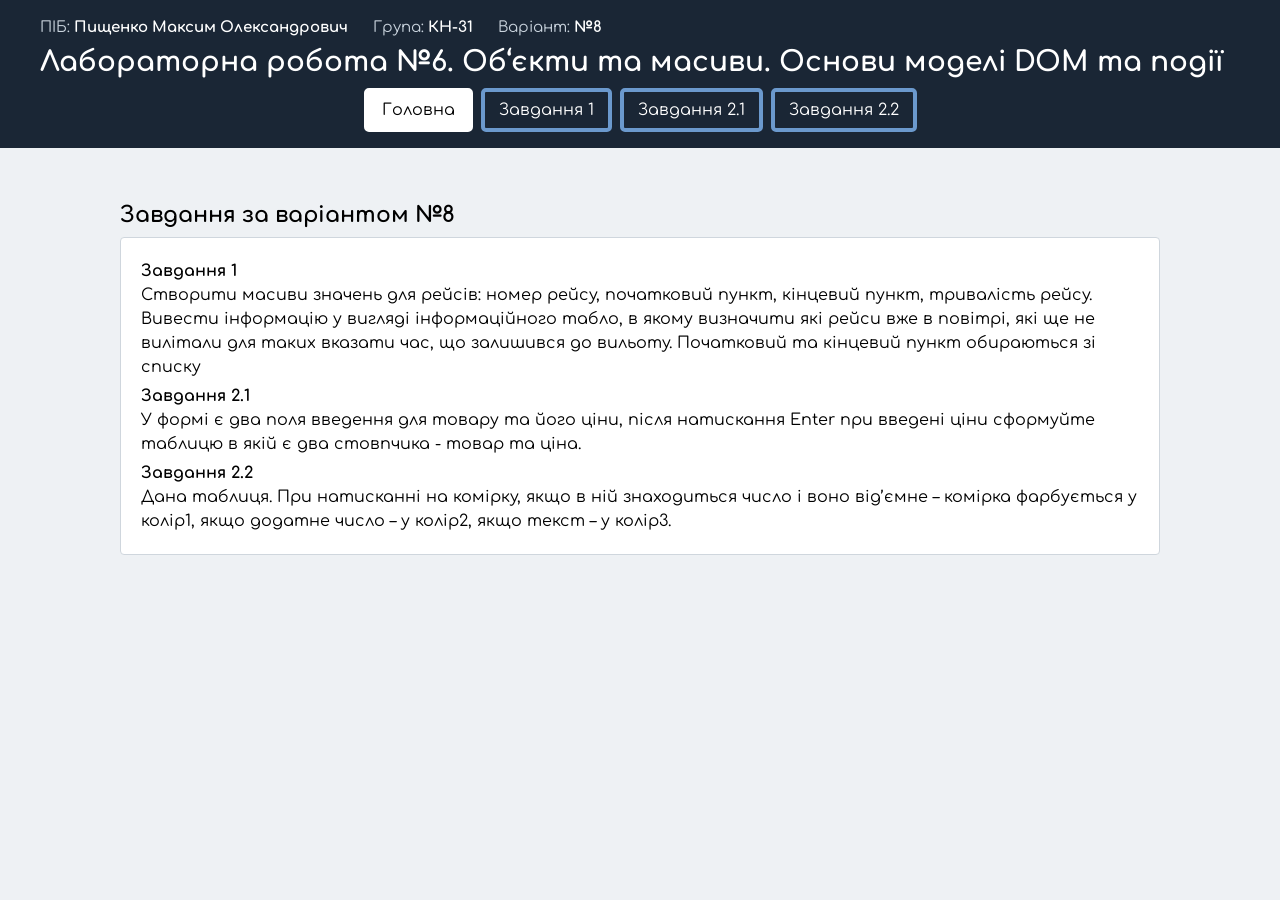
<file: index.html>
<!DOCTYPE html>
<html lang="uk">
<head>
    <meta charset="UTF-8">
    <meta name="viewport" content="width=device-width, initial-scale=1.0">
    <title>ЛР№6</title>
    <link rel="stylesheet" href="style.css">
</head>

<body>
    <header class="site-header">
        <div class="student">
            <span>ПІБ: <strong>Пищенко Максим Олександрович</strong></span>
            <span>Група: <strong>КН-31</strong></span>
            <span>Варіант: <strong>№8</strong></span>
        </div>

        <h1>Лабораторна робота №6. Об‘єкти та масиви. Основи моделі DOM та події</h1>

        <nav class="nav">
            <a href="index.html" class="active">Головна</a>
            <a href="task1.html">Завдання 1</a>
            <a href="task2_1.html">Завдання 2.1</a>
            <a href="task2_2.html">Завдання 2.2</a>
        </nav>
    </header>

    <main>
        <h2>Завдання за варіантом №8</h2>
        <div class="task">
            <p><strong>Завдання 1</strong><br>Створити масиви значень для рейсів: номер рейсу, початковий пункт, кінцевий пункт, тривалість рейсу. Вивести інформацію у вигляді інформаційного табло, в якому визначити які рейси вже в повітрі, які ще не вилітали для таких вказати час, що залишився до вильоту. Початковий та кінцевий пункт обираються зі списку</p>
            <p><strong>Завдання 2.1</strong><br>У формі є два поля введення для товару та його ціни, після натискання Enter при введені ціни сформуйте таблицю в якій є два стовпчика - товар та ціна.</p>
            <p><strong>Завдання 2.2</strong><br>Дана таблиця. При натисканні на комірку, якщо в ній знаходиться число і воно від’ємне – комірка фарбується у колір1, якщо додатне число – у колір2, якщо текст – у колір3.</p>
        </div>
    </main>
</body>

</html>
</file>
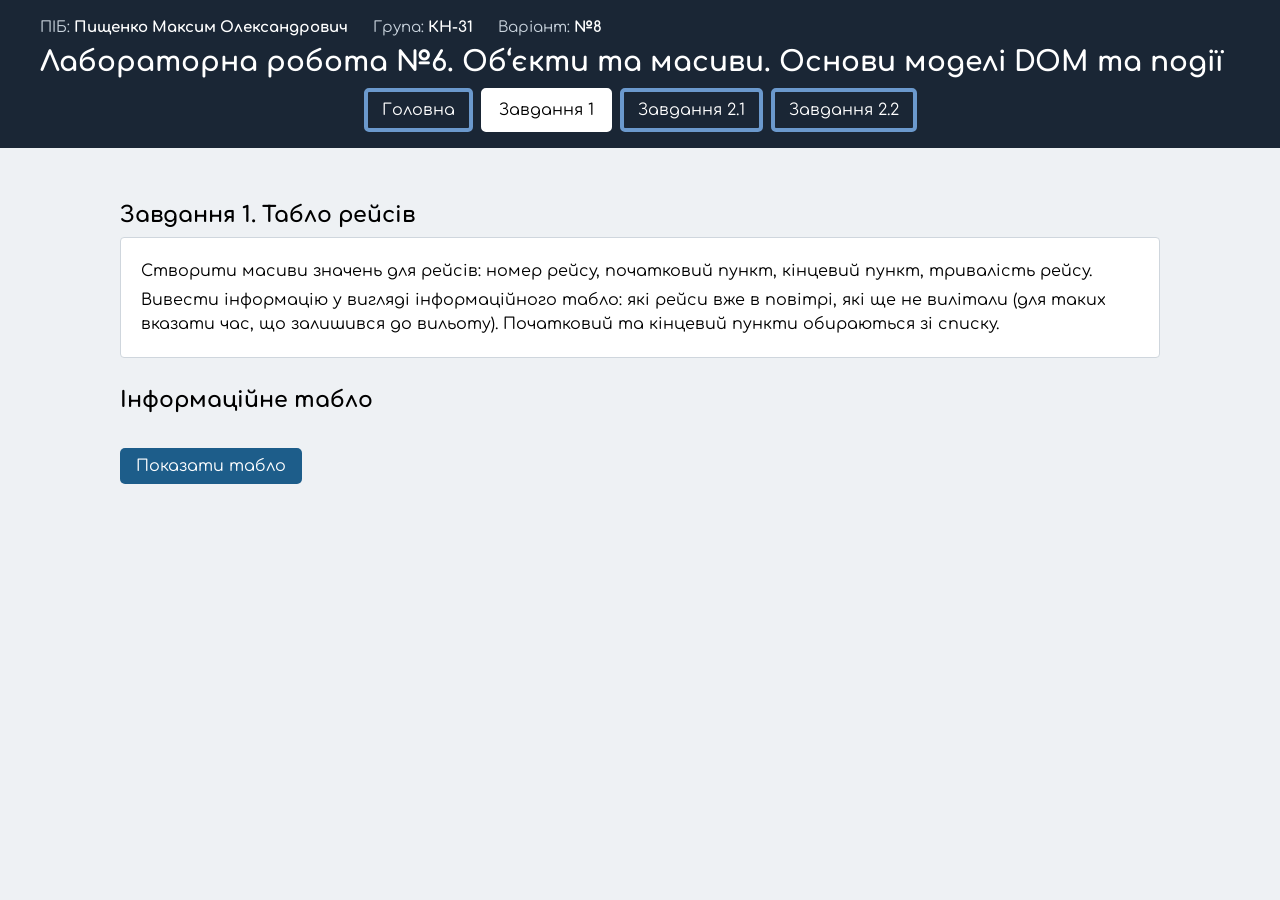
<file: task1.html>
<!DOCTYPE html>
<html lang="uk">
<head>
    <meta charset="UTF-8">
    <meta name="viewport" content="width=device-width, initial-scale=1.0">
    <title>ЛР№6</title>
    <link rel="stylesheet" href="style.css">
</head>

<body>
    <header class="site-header">
        <div class="student">
            <span>ПІБ: <strong>Пищенко Максим Олександрович</strong></span>
            <span>Група: <strong>КН-31</strong></span>
            <span>Варіант: <strong>№8</strong></span>
        </div>

        <h1>Лабораторна робота №6. Об‘єкти та масиви. Основи моделі DOM та події</h1>

        <nav class="nav">
            <a href="index.html">Головна</a>
            <a href="task1.html" class="active">Завдання 1</a>
            <a href="task2_1.html">Завдання 2.1</a>
            <a href="task2_2.html">Завдання 2.2</a>
        </nav>
    </header>

    <main>
        <h2>Завдання 1. Табло рейсів</h2>
        
        <div class="task">
            <p>Створити масиви значень для рейсів: номер рейсу, початковий пункт, кінцевий пункт, тривалість рейсу.</p>
            <p>Вивести інформацію у вигляді інформаційного табло: які рейси вже в повітрі, які ще не вилітали (для таких вказати час, що залишився до вильоту). Початковий та кінцевий пункти обираються зі списку.</p>
        </div>

        <h2>Інформаційне табло</h2>

        <div class="table-wrap" id="result"></div>
        
        <button onclick="ras()">Показати табло</button>
    </main>

    <script src="task1.js"></script>
</body>
</html>
</file>
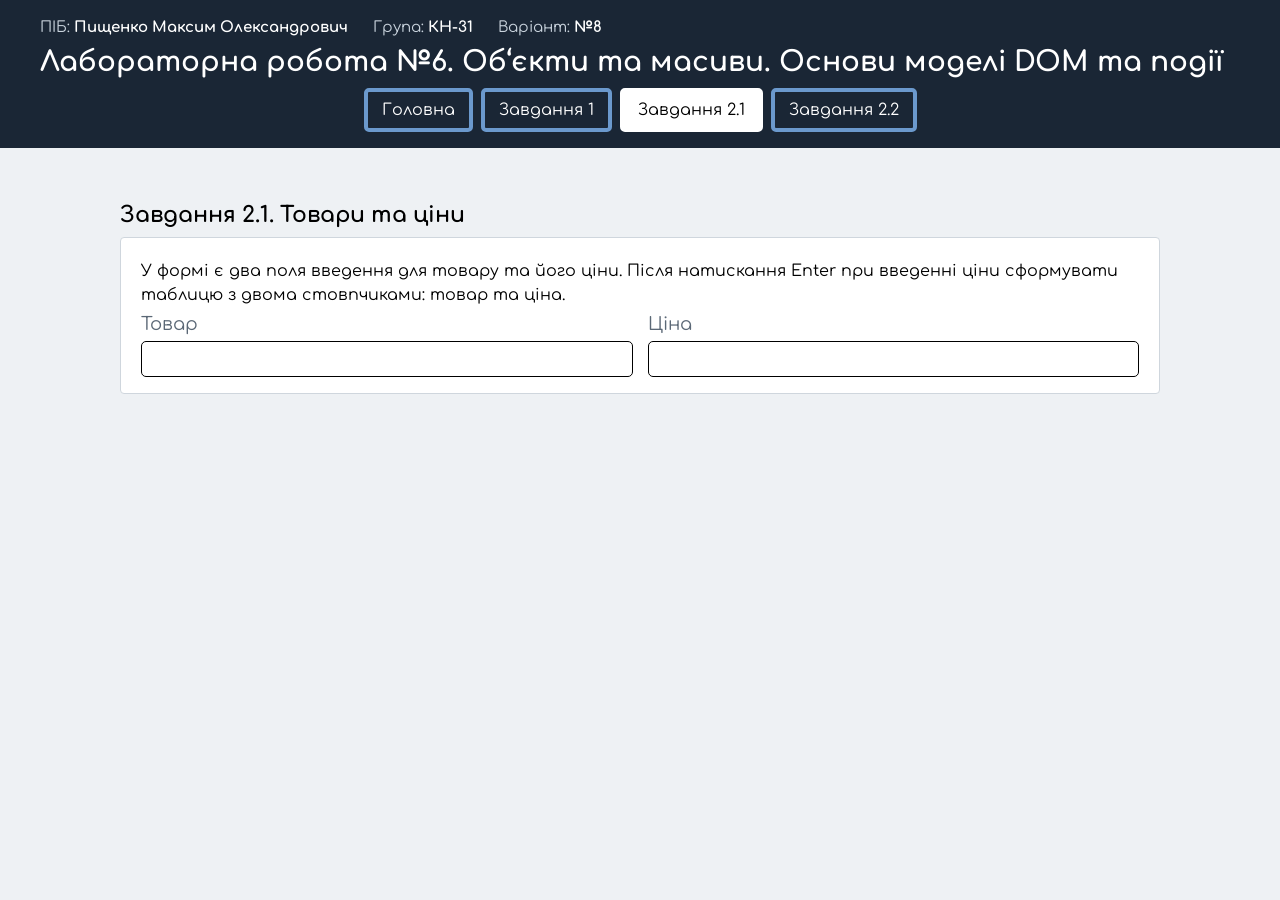
<file: task2_1.html>
<!DOCTYPE html>
<html lang="uk">
<head>
    <meta charset="UTF-8">
    <meta name="viewport" content="width=device-width, initial-scale=1.0">
    <title>ЛР№6</title>
    <link rel="stylesheet" href="style.css">
</head>

<body>
    <header class="site-header">
        <div class="student">
            <span>ПІБ: <strong>Пищенко Максим Олександрович</strong></span>
            <span>Група: <strong>КН-31</strong></span>
            <span>Варіант: <strong>№8</strong></span>
        </div>

        <h1>Лабораторна робота №6. Об‘єкти та масиви. Основи моделі DOM та події</h1>

        <nav class="nav">
            <a href="index.html">Головна</a>
            <a href="task1.html">Завдання 1</a>
            <a href="task2_1.html" class="active">Завдання 2.1</a>
            <a href="task2_2.html">Завдання 2.2</a>
        </nav>
    </header>

    <main>
        <h2>Завдання 2.1. Товари та ціни</h2>

        <div class="task">
            <p>У формі є два поля введення для товару та його ціни. Після натискання Enter при введенні ціни сформувати таблицю з двома стовпчиками: товар та ціна.</p>
            <div class="form-grid">
                <label>Товар <input type="text" id="tovar"></label>
                <label>Ціна <input type="text" id="cina" onkeydown="enter(event)"></label>
            </div>
        </div>
        
        <div class="table-wrap" id="result"></div>
    </main>

    <script src="task2_1.js"></script>
</body>

</html>
</file>
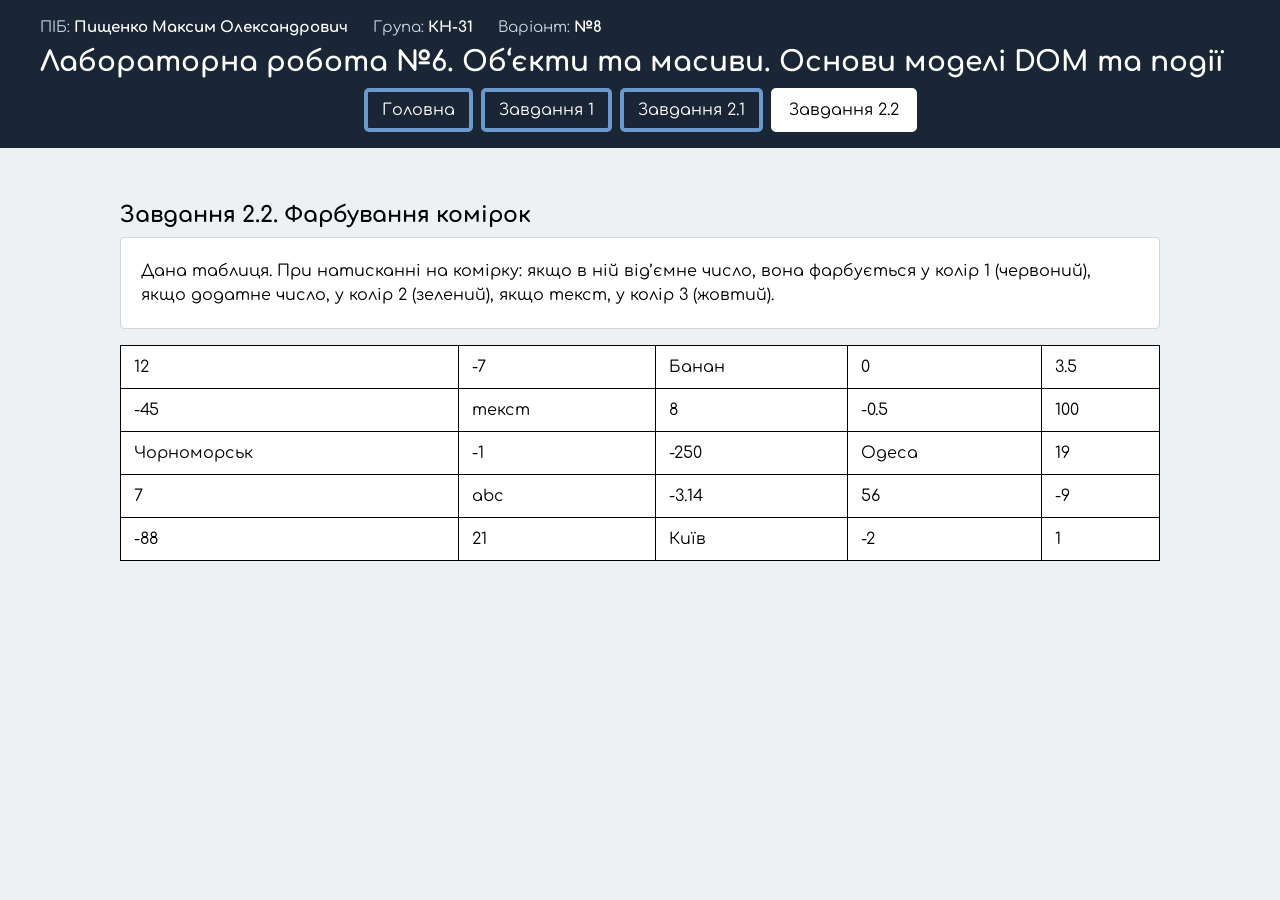
<file: task2_2.html>
<!DOCTYPE html>
<html lang="uk">
<head>
    <meta charset="UTF-8">
    <meta name="viewport" content="width=device-width, initial-scale=1.0">
    <title>ЛР№6</title>
    <link rel="stylesheet" href="style.css">
</head>

<body>
    <header class="site-header">
        <div class="student">
            <span>ПІБ: <strong>Пищенко Максим Олександрович</strong></span>
            <span>Група: <strong>КН-31</strong></span>
            <span>Варіант: <strong>№8</strong></span>
        </div>

        <h1>Лабораторна робота №6. Об‘єкти та масиви. Основи моделі DOM та події</h1>

        <nav class="nav">
            <a href="index.html">Головна</a>
            <a href="task1.html">Завдання 1</a>
            <a href="task2_1.html">Завдання 2.1</a>
            <a href="task2_2.html" class="active">Завдання 2.2</a>
        </nav>
    </header>

    <main>
        <h2>Завдання 2.2. Фарбування комірок</h2>

        <div class="task">
            <p>Дана таблиця. При натисканні на комірку: якщо в ній від’ємне число, вона фарбується у колір 1 (червоний), якщо додатне число, у колір 2 (зелений), якщо текст, у колір 3 (жовтий).</p>
        </div>
        
        <div class="table-wrap">
            <table id="table1">
                <tr>
                    <td>12</td>
                    <td>-7</td>
                    <td>Банан</td>
                    <td>0</td>
                    <td>3.5</td>
                </tr>
                <tr>
                    <td>-45</td>
                    <td>текст</td>
                    <td>8</td>
                    <td>-0.5</td>
                    <td>100</td>
                </tr>
                <tr>
                    <td>Чорноморськ</td>
                    <td>-1</td>
                    <td>-250</td>
                    <td>Одеса</td>
                    <td>19</td>
                </tr>
                <tr>
                    <td>7</td>
                    <td>abc</td>
                    <td>-3.14</td>
                    <td>56</td>
                    <td>-9</td>
                </tr>
                <tr>
                    <td>-88</td>
                    <td>21</td>
                    <td>Київ</td>
                    <td>-2</td>
                    <td>1</td>
                </tr>
            </table>
        </div>
    </main>

    <script src="task2_2.js"></script>
</body>

</html>
</file>
<file: style.css>
@import url('https://fonts.googleapis.com/css2?family=Comfortaa:wght@300..700&display=swap');

:root {
    --font: "Comfortaa", sans-serif;
}
* {
    box-sizing: border-box;
}

body {
    margin: 0;
    font-family: var(--font);
    font-size: 16px;
    line-height: 24px;
    background-color: #eef1f4;
    color: black;
}

h2 {
    font-size: 22px;
    margin: 30px 0 10px 0;
}

main {
    max-width: 1100px;
    margin: 0 auto;
    padding: 25px 30px 50px 30px;
}

.site-header {
    background-color: #1a2635;
    color: white;
    padding: 16px 40px;
}

.site-header h1 {
    font-size: 28px;
    margin: 10px 0 14px 0;
}

.student {
    display: flex;
    flex-wrap: wrap;
    gap: 5px 25px;
    font-size: 15px;
    color: #c9d3dd;
}

.student strong {
    color: white;
}

.nav {
    justify-content: center;
    display: flex;
    flex-wrap: wrap;
    gap: 8px;
}

.nav a {
    color: white;
    text-decoration: none;
    padding: 6px 14px;
    border: 4px solid #6b99cd;
    border-radius: 5px;
}

.nav a:hover {
    background-color: #446181;
}

.nav a.active {
    background-color: white;
    color: black;
    border-color: white;
}

.task {
    background-color: white;
    border: 1px solid #cfd6dd;
    border-radius: 4px;
    padding: 16px 20px;
}

.task p {
    margin: 5px 0;
}

.form-grid {
    display: grid;
    grid-template-columns: 1fr 1fr;
    gap: 15px;
    align-items: end;
}

label {
    display: flex;
    flex-direction: column;
    gap: 5px;
    font-size: 18px;
    color: #5b6876;
}

input,
button {
    font-size: 16px;
    font-family: var(--font);
}

input {
    width: 100%;
    padding: 8px 10px;
    border: 1px solid;
    border-radius: 5px;
    background-color: white;
    color: black;
}

button {
    margin-top: 20px;
    padding: 9px 16px;
    border: none;
    border-radius: 5px;
    background-color: #1d5d8a;
    color: white;
    cursor: pointer;
}

button:hover {
    background-color: #1a2635;
}

.table-wrap {
    overflow-x: auto;
    margin-top: 16px;
}

table {
    width: 100%;
    border-collapse: collapse;
    background-color: white;
}

th,
td {
    padding: 9px 13px;
    border: 1px solid;
    text-align: left;
}

th {
    background-color: #e3e8ed;
}

.board {
    min-width: 640px;
    background-color: #0f1a24;
    color: #ffb703;
    font-family: var(--font);
}

.board th {
    background-color: #1b2a38;
    color: #c9d3dd;
    border-color: #2b3a4a;
}

.board td {
    border-color: #2b3a4a;
}

.board tr.air td.status {
    color: #7ee787;
}

.board tr.done td {
    color: #7d8a97;
}

#table1 td {
    cursor: pointer;
    user-select: none;
}

#table1 td:hover {
    outline: 2px solid #1d5d8a;
    outline-offset: -2px;
}

@media (max-width: 900px) {
    .site-header {
        padding: 16px 20px;
    }
}

@media (max-width: 600px) {
    main {
        padding: 20px 15px 40px 15px;
    }

    .site-header h1 {
        font-size: 22px;
    }

    .form-grid {
        grid-template-columns: 1fr;
    }

    .nav a {
        flex: 1;
        font-size: 12px;
        text-align: center;
    }

    th,
    td {
        padding: 6px 8px;
        font-size: 14px;
    }

    button {
        width: 100%;
    }
}
</file>
